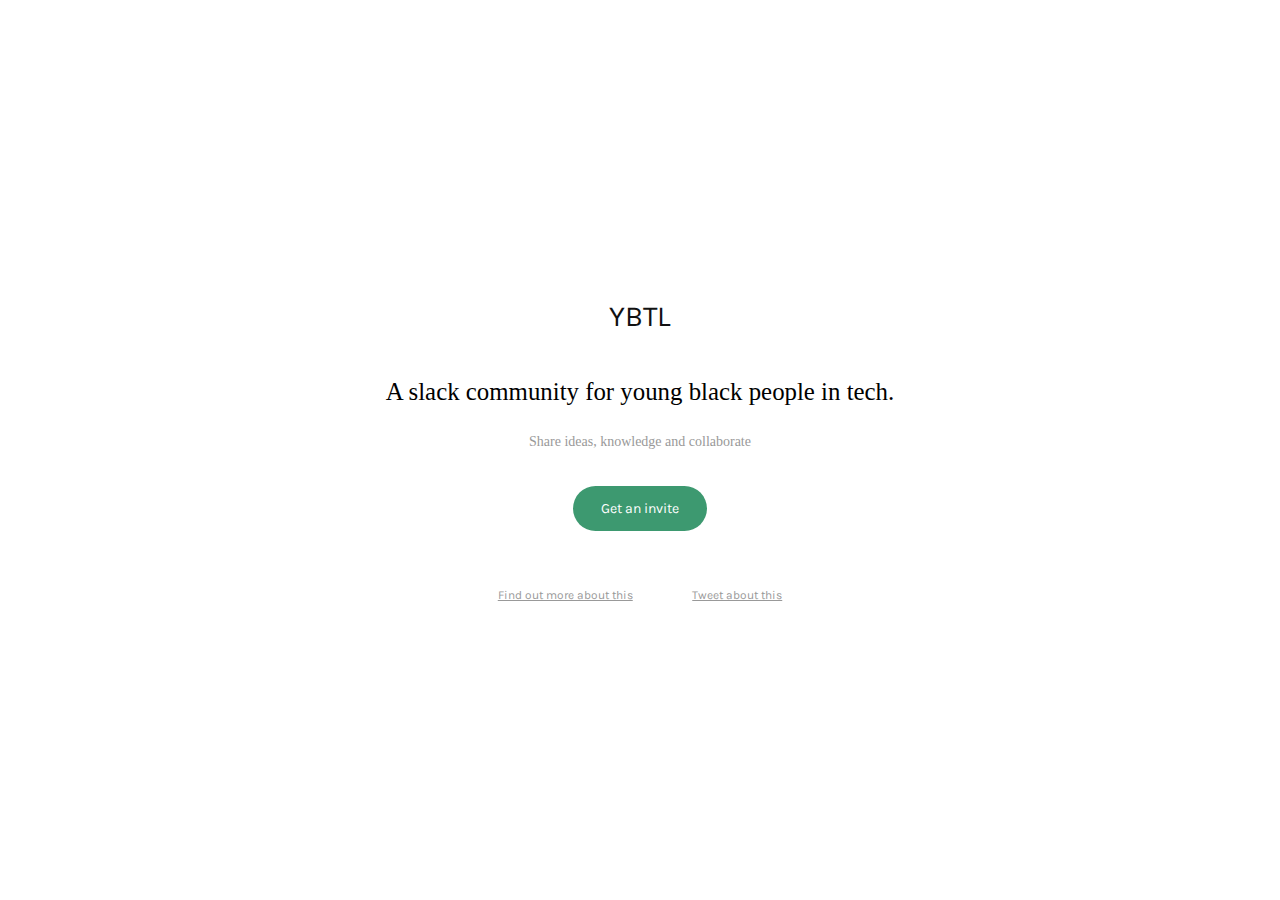
<file: index.html>
<!DOCTYPE html>
<html lang="en">
  <head>
    <meta charset="utf-8">
    <meta http-equiv="X-UA-Compatible" content="IE=Edge">

    <title>Young black people in tech - Slack</title>
    <meta name="author" content="@jermainecraig">
    <meta name="description" content="This is a slack channel dedicated to bringing young black people in tech together.">
    <meta name="viewport" content="width=device-width, initial-scale=1">

    <!-- Favicon Icon -->
    <link rel="icon" type="image/png" href="favicon.png"/>

    <!-- External CDN calls -->
    <link href='http://fonts.googleapis.com/css?family=Karla:400' rel='stylesheet' type='text/css'>

    <!-- Compiled Stylesheet -->
    <link rel="stylesheet" href="css/style.css"> 

  </head>

  <body class="flex pal pan-s">
    <div class="container tc c">
      <header>
        <h1 class="karla"><a href="/" class="link black">YBTL</a></h1>
      </header>

      <section>
        <h2 class="lh-copy">A slack community for young black people in tech.</h2>
        <h4 class="f4 grey">Share ideas, knowledge and collaborate</h4>
        
    <a href="http://eepurl.com/bpJIrf" class="pvm phl bg-olive br-circ white link dib karla bn mtl" type="submit">Get an invite</a>
      </section>

    <footer class="tc mtx">
      <a href="/about.html" class="karla small grey mrx">Find out more about this</a>
      <a href="http://twitter.com/intent/tweet?text=Get%20invited%20to%20a%20slack%20channel%20for%20young%20black%20people%20in%20tech:%20http%3A%2F%2Feepurl.com%2FbpJIrf" class="karla small grey">
        Tweet about this
      </a>
    </footer> <!-- End Footer -->
    
    </div>

  </body> 
</html>
</file>
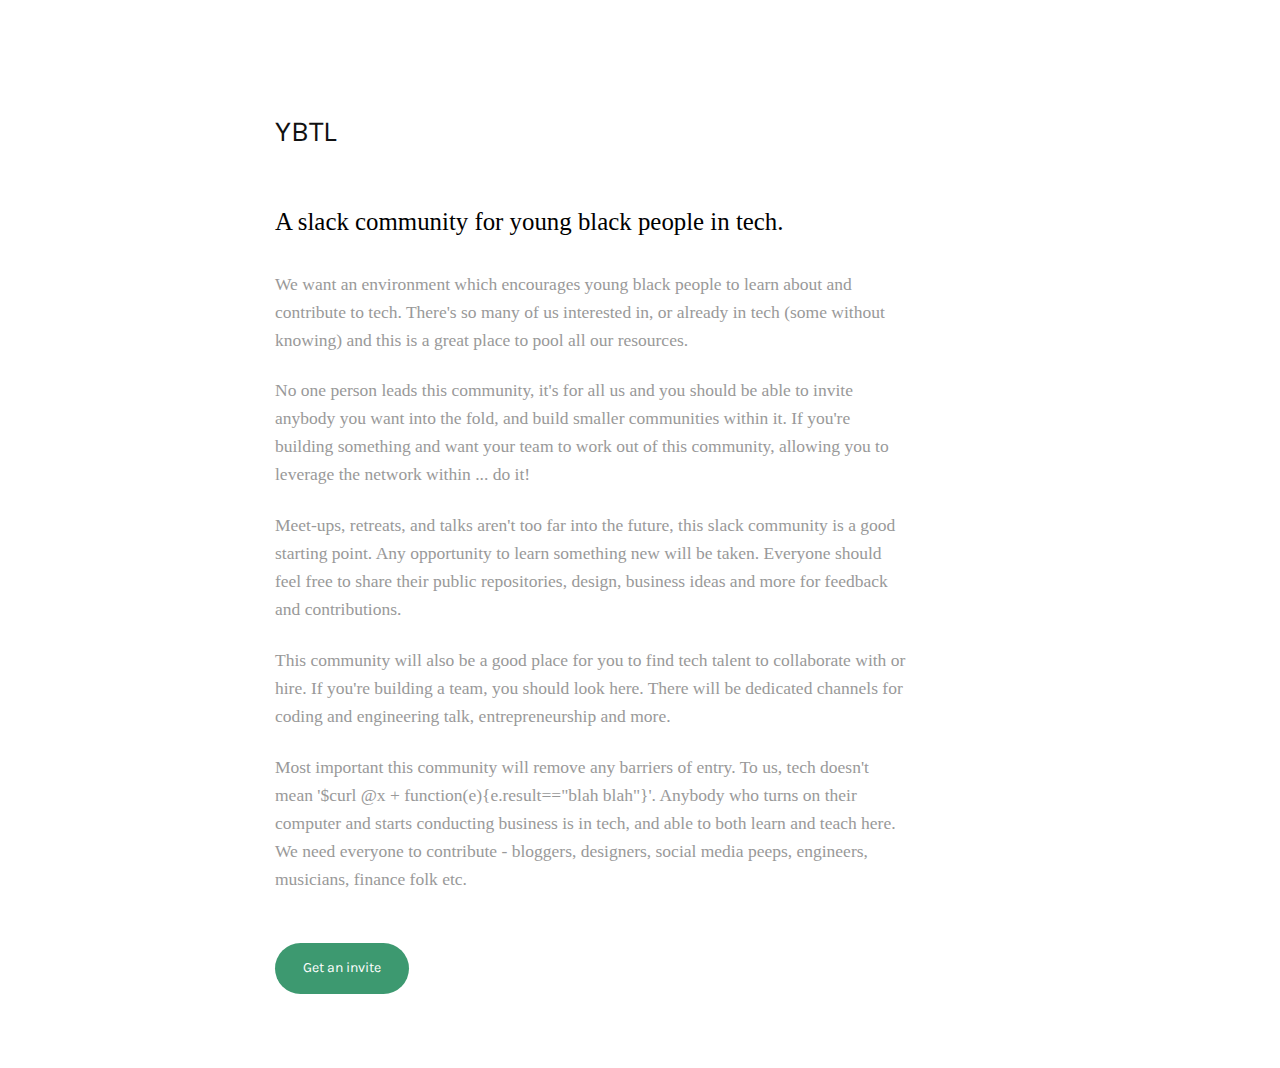
<file: about.html>
<!DOCTYPE html>
<html lang="en">
  <head>
    <meta charset="utf-8">
    <meta http-equiv="X-UA-Compatible" content="IE=Edge">

    <title>Young black people in tech - Slack</title>
    <meta name="author" content="@jermainecraig">
    <meta name="description" content="This is a slack channel dedicated to bringing young black people in tech together.">
    <meta name="viewport" content="width=device-width, initial-scale=1">

    <!-- Favicon Icon -->
    <link rel="icon" type="image/png" href="favicon.png"/>

    <!-- External CDN calls -->
    <link href='http://fonts.googleapis.com/css?family=Karla:400' rel='stylesheet' type='text/css'>

    <!-- Compiled Stylesheet -->
    <link rel="stylesheet" href="css/style.css"> 

  </head>

  <body>
    <div class="container c">
      <header class="col-s-7 col-s-offset-2 mtxl">
        <h1 class="karla"><a href="/" class="link black">YBTL</a></h1>
      </header>

      <section class="lh-copy col-s-7 col-s-offset-2">
        <h2 class="lh-copy mbl">A slack community for young black people in tech.</h2>

        <p class="grey f3">
          We want an environment which encourages young black people to learn about and contribute to tech. There's so many of us interested in, or already in tech (some without knowing) and this is a great place to pool all our resources.
        </p>

        <p class="grey f3">
          No one person leads this community, it's for all us and you should be able to invite anybody you want into the fold, and build smaller communities within it. If you're building something and want your team to work out of this community, allowing you to leverage the network within ... do it!
        <p>

        <p class="grey f3">
          Meet-ups, retreats, and talks aren't too far into the future, this slack community is a good starting point. Any opportunity to learn something new will be taken. Everyone should feel free to share their public repositories, design, business ideas and more for feedback and contributions.
        <p>

        <p class="grey f3">
          This community will also be a good place for you to find tech talent to collaborate with or hire. If you're building a team, you should look here. There will be dedicated channels for coding and engineering talk, entrepreneurship and more.
        <p>

        <p class="grey f3">
          Most important this community will remove any barriers of entry. To us, tech doesn't mean '$curl @x + function(e){e.result=="blah blah"}'. Anybody who turns on their computer and starts conducting business is in tech, and able to both learn and teach here. We need everyone to contribute - bloggers, designers, social media peeps, engineers, musicians, finance folk etc.
        <p>
        
    <a href="http://eepurl.com/bpJIrf" class="pvm phl bg-olive br-circ white link dib karla bn mtl mbx" type="submit">Get an invite</a>
      </section>
    
    </div>

  </body> 
</html>
</file>
<file: css/style.css>
audio,canvas,video{display:inline-block}audio:not([controls]){display:none;height:0}[hidden],template{display:none}html{font-family:sans-serif;-ms-text-size-adjust:100%;-webkit-text-size-adjust:100%}body{margin:0}a{background:transparent}a:focus{outline:thin dotted}a:active,a:hover{outline:0}h1{margin:0.67em 0}abbr[title]{border-bottom:1px dotted}b,strong{font-weight:bold}dfn{font-style:italic}hr{box-sizing:content-box;height:0}mark{background:#ff0;color:#000}code,kbd,pre,samp{font-family:monospace, serif;font-size:1em}pre{white-space:pre-wrap}q{quotes:"\201C" "\201D" "\2018" "\2019"}small{font-size:80%}sub,sup{font-size:75%;line-height:0;position:relative;vertical-align:baseline}sup{top:-0.5em}sub{bottom:-0.25em}img{border:0}svg:not(:root){overflow:hidden}figure{margin:0}fieldset{border:1px solid #c0c0c0;margin:0 2px;padding:0.35em 0.625em 0.75em}legend{border:0;padding:0}button,input,select,textarea{font-family:inherit;font-size:100%;margin:0}button,input{line-height:normal}button,select{text-transform:none}button,html input[type="button"],input[type="reset"],input[type="submit"]{-webkit-appearance:button;cursor:pointer}button[disabled],html input[disabled]{cursor:default}input[type="checkbox"],input[type="radio"]{box-sizing:border-box;padding:0}input[type="search"]{-webkit-appearance:textfield;box-sizing:content-box}input[type="search"]::-webkit-search-cancel-button,input[type="search"]::-webkit-search-decoration{-webkit-appearance:none}button::-moz-focus-inner,input::-moz-focus-inner{border:0;padding:0}textarea{overflow:auto;vertical-align:top}table{border-collapse:collapse;border-spacing:0}*{box-sizing:border-box}html,body{height:100%}.container{padding-right:15px;padding-left:15px;margin-right:auto;margin-left:auto}.container.table{display:table;height:100%;margin-bottom:0px}.container .table-cell{display:table-cell;text-align:center;vertical-align:middle;float:none}@media screen and (min-width: 42em){.container{width:750px}}@media screen and (min-width: 42em) and (max-width: 64em){.container{width:970px}}@media screen and (min-width: 64em){.container{width:1170px}}.container-fluid{margin-right:auto;margin-left:auto}.row{margin-right:-15px;margin-left:-15px}.col-xs-1,.col-s-1,.col-m-1,.col-l-1,.col-xs-2,.col-s-2,.col-m-2,.col-l-2,.col-xs-3,.col-s-3,.col-m-3,.col-l-3,.col-xs-4,.col-s-4,.col-m-4,.col-l-4,.col-xs-5,.col-s-5,.col-m-5,.col-l-5,.col-xs-6,.col-s-6,.col-m-6,.col-l-6,.col-xs-7,.col-s-7,.col-m-7,.col-l-7,.col-xs-8,.col-s-8,.col-m-8,.col-l-8,.col-xs-9,.col-s-9,.col-m-9,.col-l-9,.col-xs-10,.col-s-10,.col-m-10,.col-l-10,.col-xs-11,.col-s-11,.col-m-11,.col-l-11,.col-xs-12,.col-s-12,.col-m-12,.col-l-12{position:relative;min-height:1px;padding-right:15px;padding-left:15px}.col-xs-1,.col-xs-2,.col-xs-3,.col-xs-4,.col-xs-5,.col-xs-6,.col-xs-7,.col-xs-8,.col-xs-9,.col-xs-10,.col-xs-11,.col-xs-12{float:left}.col-xs-12{width:100%}.col-xs-11{width:91.66666667%}.col-xs-10{width:83.33333333%}.col-xs-9{width:75%}.col-xs-8{width:66.66666667%}.col-xs-7{width:58.33333333%}.col-xs-6{width:50%}.col-xs-5{width:41.66666667%}.col-xs-4{width:33.33333333%}.col-xs-3{width:25%}.col-xs-2{width:16.66666667%}.col-xs-1{width:8.33333333%}.col-xs-pull-12{right:100%}.col-xs-pull-11{right:91.66666667%}.col-xs-pull-10{right:83.33333333%}.col-xs-pull-9{right:75%}.col-xs-pull-8{right:66.66666667%}.col-xs-pull-7{right:58.33333333%}.col-xs-pull-6{right:50%}.col-xs-pull-5{right:41.66666667%}.col-xs-pull-4{right:33.33333333%}.col-xs-pull-3{right:25%}.col-xs-pull-2{right:16.66666667%}.col-xs-pull-1{right:8.33333333%}.col-xs-pull-0{right:auto}.col-xs-push-12{left:100%}.col-xs-push-11{left:91.66666667%}.col-xs-push-10{left:83.33333333%}.col-xs-push-9{left:75%}.col-xs-push-8{left:66.66666667%}.col-xs-push-7{left:58.33333333%}.col-xs-push-6{left:50%}.col-xs-push-5{left:41.66666667%}.col-xs-push-4{left:33.33333333%}.col-xs-push-3{left:25%}.col-xs-push-2{left:16.66666667%}.col-xs-push-1{left:8.33333333%}.col-xs-push-0{left:auto}.col-xs-offset-12{margin-left:100%}.col-xs-offset-11{margin-left:91.66666667%}.col-xs-offset-10{margin-left:83.33333333%}.col-xs-offset-9{margin-left:75%}.col-xs-offset-8{margin-left:66.66666667%}.col-xs-offset-7{margin-left:58.33333333%}.col-xs-offset-6{margin-left:50%}.col-xs-offset-5{margin-left:41.66666667%}.col-xs-offset-4{margin-left:33.33333333%}.col-xs-offset-3{margin-left:25%}.col-xs-offset-2{margin-left:16.66666667%}.col-xs-offset-1{margin-left:8.33333333%}.col-xs-offset-0{margin-left:0}@media screen and (min-width: 42em){.col-s-1,.col-s-2,.col-s-3,.col-s-4,.col-s-5,.col-s-6,.col-s-7,.col-s-8,.col-s-9,.col-s-10,.col-s-11,.col-s-12{float:left}.col-s-12{width:100%}.col-s-11{width:91.66666667%}.col-s-10{width:83.33333333%}.col-s-9{width:75%}.col-s-8{width:66.66666667%}.col-s-7{width:58.33333333%}.col-s-6{width:50%}.col-s-5{width:41.66666667%}.col-s-4{width:33.33333333%}.col-s-3{width:25%}.col-s-2{width:16.66666667%}.col-s-1{width:8.33333333%}.col-s-pull-12{right:100%}.col-s-pull-11{right:91.66666667%}.col-s-pull-10{right:83.33333333%}.col-s-pull-9{right:75%}.col-s-pull-8{right:66.66666667%}.col-s-pull-7{right:58.33333333%}.col-s-pull-6{right:50%}.col-s-pull-5{right:41.66666667%}.col-s-pull-4{right:33.33333333%}.col-s-pull-3{right:25%}.col-s-pull-2{right:16.66666667%}.col-s-pull-1{right:8.33333333%}.col-s-pull-0{right:auto}.col-s-push-12{left:100%}.col-s-push-11{left:91.66666667%}.col-s-push-10{left:83.33333333%}.col-s-push-9{left:75%}.col-s-push-8{left:66.66666667%}.col-s-push-7{left:58.33333333%}.col-s-push-6{left:50%}.col-s-push-5{left:41.66666667%}.col-s-push-4{left:33.33333333%}.col-s-push-3{left:25%}.col-s-push-2{left:16.66666667%}.col-s-push-1{left:8.33333333%}.col-s-push-0{left:auto}.col-s-offset-12{margin-left:100%}.col-s-offset-11{margin-left:91.66666667%}.col-s-offset-10{margin-left:83.33333333%}.col-s-offset-9{margin-left:75%}.col-s-offset-8{margin-left:66.66666667%}.col-s-offset-7{margin-left:58.33333333%}.col-s-offset-6{margin-left:50%}.col-s-offset-5{margin-left:41.66666667%}.col-s-offset-4{margin-left:33.33333333%}.col-s-offset-3{margin-left:25%}.col-s-offset-2{margin-left:16.66666667%}.col-s-offset-1{margin-left:8.33333333%}.col-s-offset-0{margin-left:0}}@media screen and (min-width: 42em) and (max-width: 64em){.col-m-1,.col-m-2,.col-m-3,.col-m-4,.col-m-5,.col-m-6,.col-m-7,.col-m-8,.col-m-9,.col-m-10,.col-m-11,.col-m-12{float:left}.col-m-12{width:100%}.col-m-11{width:91.66666667%}.col-m-10{width:83.33333333%}.col-m-9{width:75%}.col-m-8{width:66.66666667%}.col-m-7{width:58.33333333%}.col-m-6{width:50%}.col-m-5{width:41.66666667%}.col-m-4{width:33.33333333%}.col-m-3{width:25%}.col-m-2{width:16.66666667%}.col-m-1{width:8.33333333%}.col-m-pull-12{right:100%}.col-m-pull-11{right:91.66666667%}.col-m-pull-10{right:83.33333333%}.col-m-pull-9{right:75%}.col-m-pull-8{right:66.66666667%}.col-m-pull-7{right:58.33333333%}.col-m-pull-6{right:50%}.col-m-pull-5{right:41.66666667%}.col-m-pull-4{right:33.33333333%}.col-m-pull-3{right:25%}.col-m-pull-2{right:16.66666667%}.col-m-pull-1{right:8.33333333%}.col-m-pull-0{right:auto}.col-m-push-12{left:100%}.col-m-push-11{left:91.66666667%}.col-m-push-10{left:83.33333333%}.col-m-push-9{left:75%}.col-m-push-8{left:66.66666667%}.col-m-push-7{left:58.33333333%}.col-m-push-6{left:50%}.col-m-push-5{left:41.66666667%}.col-m-push-4{left:33.33333333%}.col-m-push-3{left:25%}.col-m-push-2{left:16.66666667%}.col-m-push-1{left:8.33333333%}.col-m-push-0{left:auto}.col-m-offset-12{margin-left:100%}.col-m-offset-11{margin-left:91.66666667%}.col-m-offset-10{margin-left:83.33333333%}.col-m-offset-9{margin-left:75%}.col-m-offset-8{margin-left:66.66666667%}.col-m-offset-7{margin-left:58.33333333%}.col-m-offset-6{margin-left:50%}.col-m-offset-5{margin-left:41.66666667%}.col-m-offset-4{margin-left:33.33333333%}.col-m-offset-3{margin-left:25%}.col-m-offset-2{margin-left:16.66666667%}.col-m-offset-1{margin-left:8.33333333%}.col-m-offset-0{margin-left:0}}@media screen and (min-width: 64em){.col-l-1,.col-l-2,.col-l-3,.col-l-4,.col-l-5,.col-l-6,.col-l-7,.col-l-8,.col-l-9,.col-l-10,.col-l-11,.col-l-12{float:left}.col-l-12{width:100%}.col-l-11{width:91.66666667%}.col-l-10{width:83.33333333%}.col-l-9{width:75%}.col-l-8{width:66.66666667%}.col-l-7{width:58.33333333%}.col-l-6{width:50%}.col-l-5{width:41.66666667%}.col-l-4{width:33.33333333%}.col-l-3{width:25%}.col-l-2{width:16.66666667%}.col-l-1{width:8.33333333%}.col-l-pull-12{right:100%}.col-l-pull-11{right:91.66666667%}.col-l-pull-10{right:83.33333333%}.col-l-pull-9{right:75%}.col-l-pull-8{right:66.66666667%}.col-l-pull-7{right:58.33333333%}.col-l-pull-6{right:50%}.col-l-pull-5{right:41.66666667%}.col-l-pull-4{right:33.33333333%}.col-l-pull-3{right:25%}.col-l-pull-2{right:16.66666667%}.col-l-pull-1{right:8.33333333%}.col-l-pull-0{right:auto}.col-l-push-12{left:100%}.col-l-push-11{left:91.66666667%}.col-l-push-10{left:83.33333333%}.col-l-push-9{left:75%}.col-l-push-8{left:66.66666667%}.col-l-push-7{left:58.33333333%}.col-l-push-6{left:50%}.col-l-push-5{left:41.66666667%}.col-l-push-4{left:33.33333333%}.col-l-push-3{left:25%}.col-l-push-2{left:16.66666667%}.col-l-push-1{left:8.33333333%}.col-l-push-0{left:auto}.col-l-offset-12{margin-left:100%}.col-l-offset-11{margin-left:91.66666667%}.col-l-offset-10{margin-left:83.33333333%}.col-l-offset-9{margin-left:75%}.col-l-offset-8{margin-left:66.66666667%}.col-l-offset-7{margin-left:58.33333333%}.col-l-offset-6{margin-left:50%}.col-l-offset-5{margin-left:41.66666667%}.col-l-offset-4{margin-left:33.33333333%}.col-l-offset-3{margin-left:25%}.col-l-offset-2{margin-left:16.66666667%}.col-l-offset-1{margin-left:8.33333333%}.col-l-offset-0{margin-left:0}}body{font-family:"Calisto MT",georgia,serif}.karla{font-family:"Karla",sans-serif}html{font-size:0.875em}p{margin-bottom:1.3em}h1,h2,h3,h4{margin:1.414em 0 0.5em;font-weight:inherit;line-height:1.2}h1{margin-top:0;font-size:2.074em}h2{font-size:1.728em}h3{font-size:1.44em}h4{font-size:1.2em}small,.font_small{font-size:0.833em}@media screen and (min-width: 42em){h1,h2,h3,h4{margin:1.414em 0 0.5em;font-weight:inherit;line-height:1.4}h1{margin-top:0;font-size:2.063em}h2{font-size:1.775em}h3{font-size:2.25em}h4{font-size:1.5em}small,.font_small{font-size:0.667em}}.lh{line-height:1}.lh-title{line-height:1.3}.lh-copy{line-height:1.6}.link{text-decoration:none;-webkit-transition:color .15s ease-in;transition:color .15s ease-in}.link:link,.link:visited{color:#FFF;-webkit-transition:color .15s ease-in;transition:color .15s ease-in}.link:hover{color:#FFF;-webkit-transition:color .15s ease-in;transition:color .15s ease-in}.link:active{color:#FFF;-webkit-transition:color .15s ease-in;transition:color .15s ease-in}.link:focus{color:#FFF;-webkit-transition:color .15s ease-in;transition:color .15s ease-in}.flex{display:-webkit-box;display:-webkit-flex;display:-ms-flexbox;display:flex}.pan{padding:0}.paxs{padding:.25rem}.pas{padding:.5rem}.pam{padding:1rem}.pal{padding:2rem}.pax{padding:4rem}.paxl{padding:8rem}.paxxl{padding:16rem}.pln{padding-left:0}.plxs{padding-left:.25rem}.pls{padding-left:.5rem}.plm{padding-left:1rem}.pll{padding-left:2rem}.plx{padding-left:4rem}.plxl{padding-left:8rem}.plxxl{padding-left:16rem}.prn{padding-right:0}.prxs{padding-right:.25rem}.prs{padding-right:.5rem}.prm{padding-right:1rem}.prl{padding-right:2rem}.prx{padding-right:4rem}.prxl{padding-right:8rem}.prxxl{padding-right:16rem}.pbn{padding-bottom:0}.pbxs{padding-bottom:.25rem}.pbs{padding-bottom:.5rem}.pbm{padding-bottom:1rem}.pbl{padding-bottom:2rem}.pbx{padding-bottom:4rem}.pbxl{padding-bottom:8rem}.pbxxl{padding-bottom:16rem}.ptn{padding-top:0}.ptxs{padding-top:.25rem}.pts{padding-top:.5rem}.ptm{padding-top:1rem}.ptl{padding-top:2rem}.ptx{padding-top:4rem}.ptxl{padding-top:8rem}.ptxxl{padding-top:16rem}.pvn{padding-top:0;padding-bottom:0}.pvxs{padding-top:.25rem;padding-bottom:.25rem}.pvs{padding-top:.5rem;padding-bottom:.5rem}.pvm{padding-top:1rem;padding-bottom:1rem}.pvl{padding-top:2rem;padding-bottom:2rem}.pvx{padding-top:4rem;padding-bottom:4rem}.pvxl{padding-top:8rem;padding-bottom:8rem}.pvxxl{padding-top:16rem;padding-bottom:16rem}.phn{padding-left:0;padding-right:0}.phxs{padding-left:.25rem;padding-right:.25rem}.phs{padding-left:.5rem;padding-right:.5rem}.phm{padding-left:1rem;padding-right:1rem}.phl{padding-left:2rem;padding-right:2rem}.phx{padding-left:4rem;padding-right:4rem}.phxl{padding-left:8rem;padding-right:8rem}.phxxl{padding-left:16rem;padding-right:16rem}.man{margin:0}.maxs{margin:.25rem}.mas{margin:.5rem}.mam{margin:1rem}.mal{margin:2rem}.max{margin:4rem}.maxl{margin:8rem}.maxxl{margin:16rem}.mln{margin-left:0}.mlxs{margin-left:.25rem}.mls{margin-left:.5rem}.mlm{margin-left:1rem}.mll{margin-left:2rem}.mlx{margin-left:4rem}.mlxl{margin-left:8rem}.mlxxl{margin-left:16rem}.mrn{margin-right:0}.mrxs{margin-right:.25rem}.mrs{margin-right:.5rem}.mrm{margin-right:1rem}.mrl{margin-right:2rem}.mrx{margin-right:4rem}.mrxl{margin-right:8rem}.mrxxl{margin-right:16rem}.mbn{margin-bottom:0}.mbxs{margin-bottom:.25rem}.mbs{margin-bottom:.5rem}.mbm{margin-bottom:1rem}.mbl{margin-bottom:2rem}.mbx{margin-bottom:4rem}.mbxl{margin-bottom:8rem}.mbxxl{margin-bottom:16rem}.mtn{margin-top:0}.mtxs{margin-top:.25rem}.mts{margin-top:.5rem}.mtm{margin-top:1rem}.mtl{margin-top:2rem}.mtx{margin-top:4rem}.mtxl{margin-top:8rem}.mtxxl{margin-top:16rem}.mvn{margin-top:0;margin-bottom:0rem}.mvc{margin-top:auto;margin-bottom:auto}.mvxs{margin-top:.25rem;margin-bottom:.25rem}.mvs{margin-top:.5rem;margin-bottom:.5rem}.mvm{margin-top:1rem;margin-bottom:1rem}.mvl{margin-top:2rem;margin-bottom:2rem}.mvx{margin-top:4rem;margin-bottom:4rem}.mvxl{margin-top:8rem;margin-bottom:8rem}.mvxxl{margin-top:16rem;margin-bottom:16rem}.mhn{margin-left:0;margin-right:0}.mhc{margin-left:auto;margin-right:auto}.mhs{margin-left:.5rem;margin-right:.5rem}.mhm{margin-left:1rem;margin-right:1rem}.mhl{margin-left:2rem;margin-right:2rem}.mhx{margin-left:4rem;margin-right:4rem}.mhxl{margin-left:8rem;margin-right:8rem}.mhxxl{margin-left:16rem;margin-right:16rem}.of-visible{overflow:visible}.of-hidden{overflow:hidden}.of-scroll{overflow:scroll}.of-auto{overflow:auto}.ofx-visible{overflow-x:visible}.ofx-hidden{overflow-x:hidden}.ofx-scroll{overflow-x:scroll}.ofx-auto{overflow-x:auto}.ofy-visible{overflow-y:visible}.ofy-hidden{overflow-y:hidden}.ofy-scroll{overflow-y:scroll}.ofy-auto{overflow-y:auto}.dn{display:none}.di{display:inline}.db{display:block}.dib{display:inline-block}.bn{border:0}.brn{border-radius:0}.br-circ{border-radius:9999px}.bg-navy{background-color:#001F3F}.bg-blue{background-color:#0074D9}.bg-aqua{background-color:#7FDBFF}.bg-teal{background-color:#39CCCC}.bg-olive{background-color:#3D9970;-webkit-transition:color .15s ease-in;transition:color .15s ease-in}.bg-olive:hover{background-color:#2E7958}.bg-green{background-color:#2ECC40}.bg-lime{background-color:#01FF70}.bg-yellow{background-color:#FFDC00}.bg-orange{background-color:#FF851B}.bg-red{background-color:#e04949}.bg-fuchsia{background-color:#F012BE}.bg-purple{background-color:#B10DC9}.bg-maroon{background-color:#85144B}.bg-white{background-color:#FFF}.bg-light-grey{background-color:#EEE}.bg-dark-grey{background-color:#333}.bg-black{background-color:#111}.green{color:#2ECC40}.grey{color:#999}.white{color:#FFF}.light-grey{color:#EEE}.dark-grey{color:#333}.black{color:#111 !important}.b-light-grey{border-color:#EEE}.tl{text-align:left}.tr{text-align:right}.tc{text-align:center}.mega{font-size:4rem}.f1{font-size:3rem}.f2{font-size:2rem}.f3{font-size:1.25rem}.f4{font-size:1rem}.f5,.small{font-size:.85rem}.c{margin:auto}.container{padding-right:15px;padding-left:15px;margin-right:auto;margin-left:auto}
</file>
